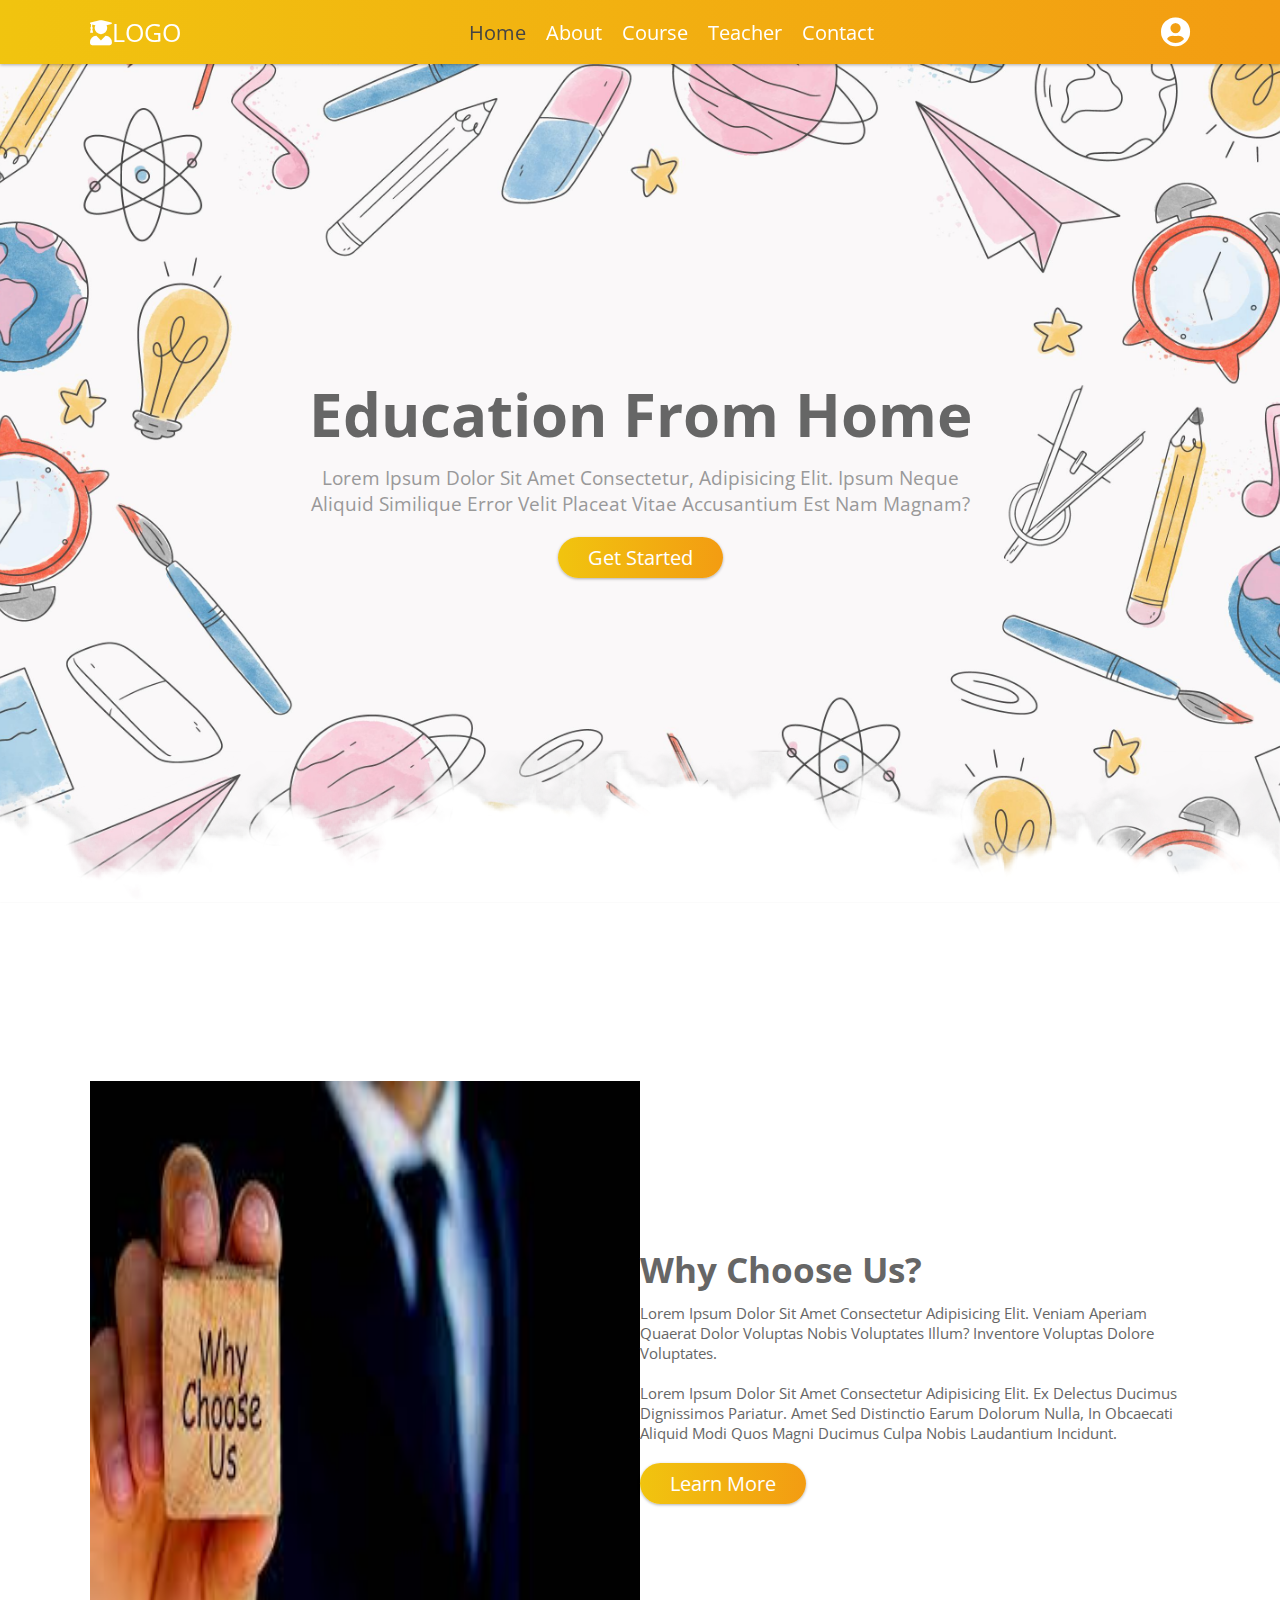
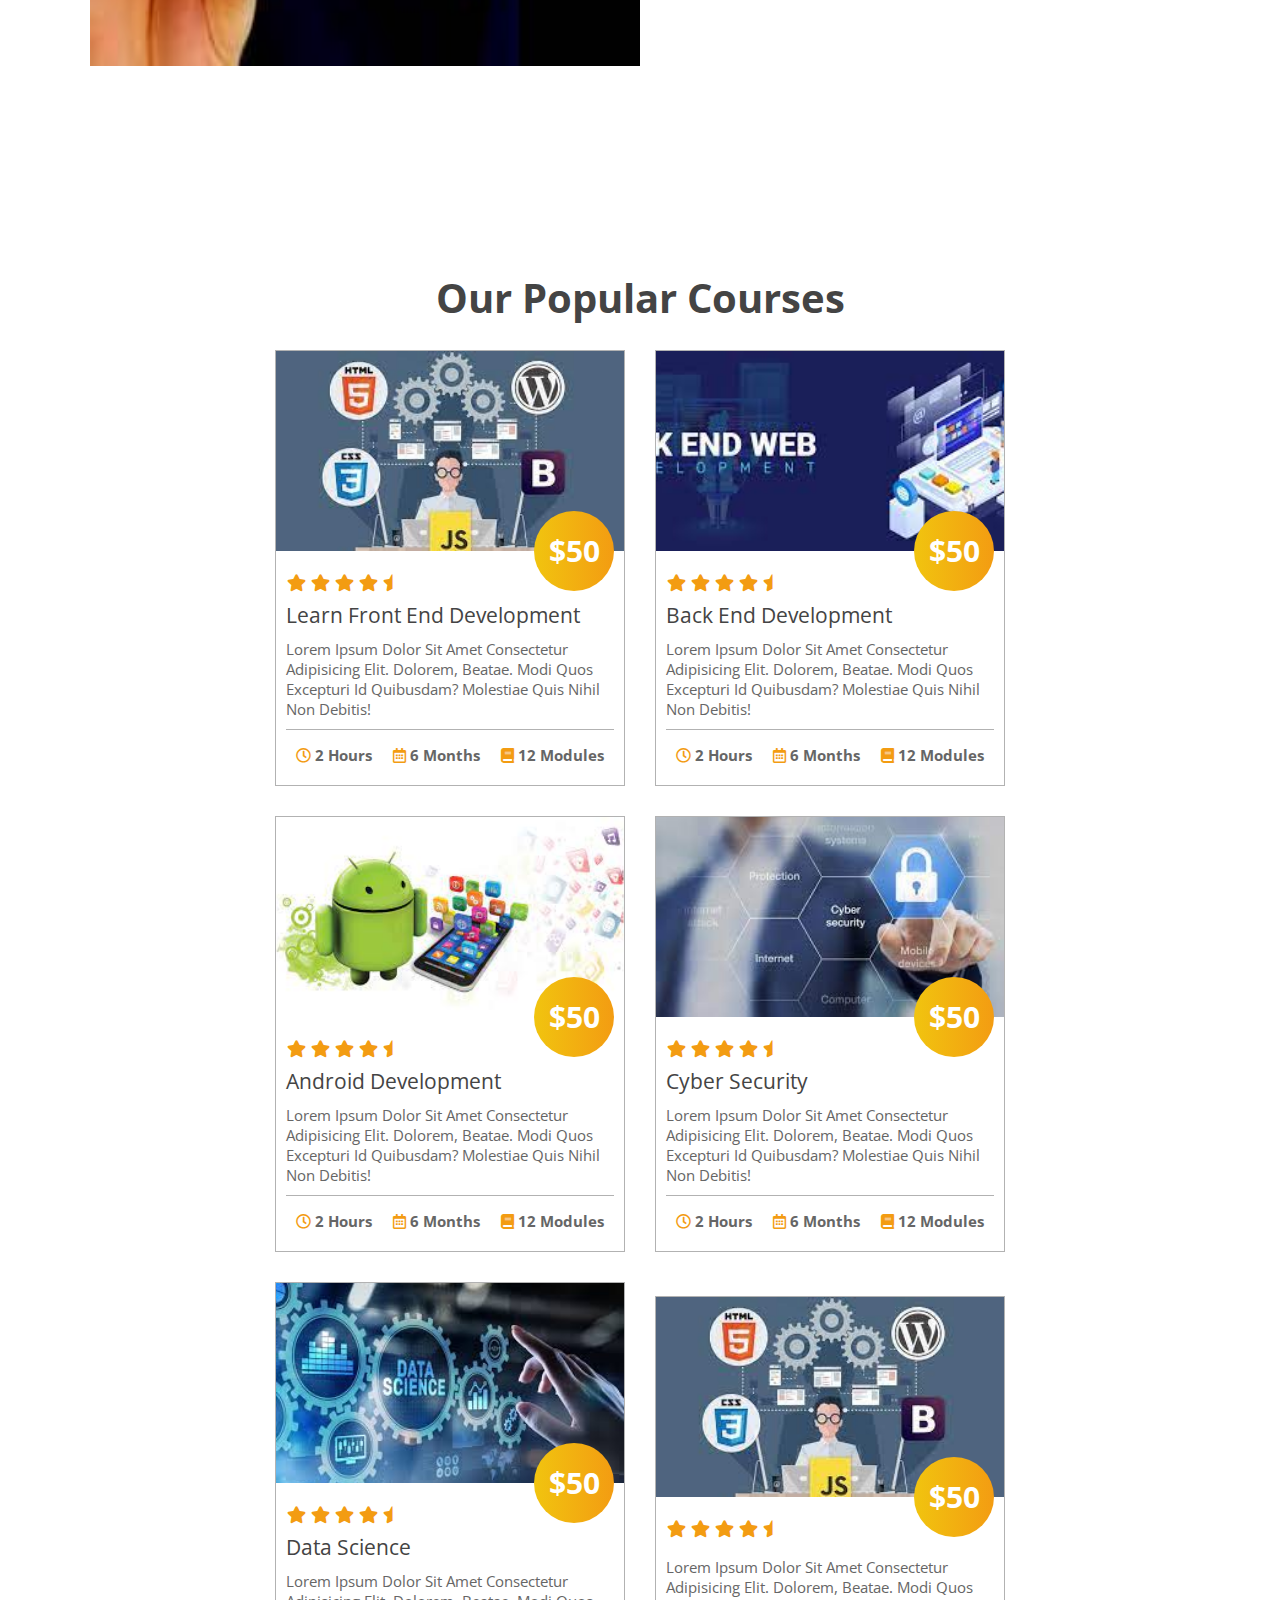
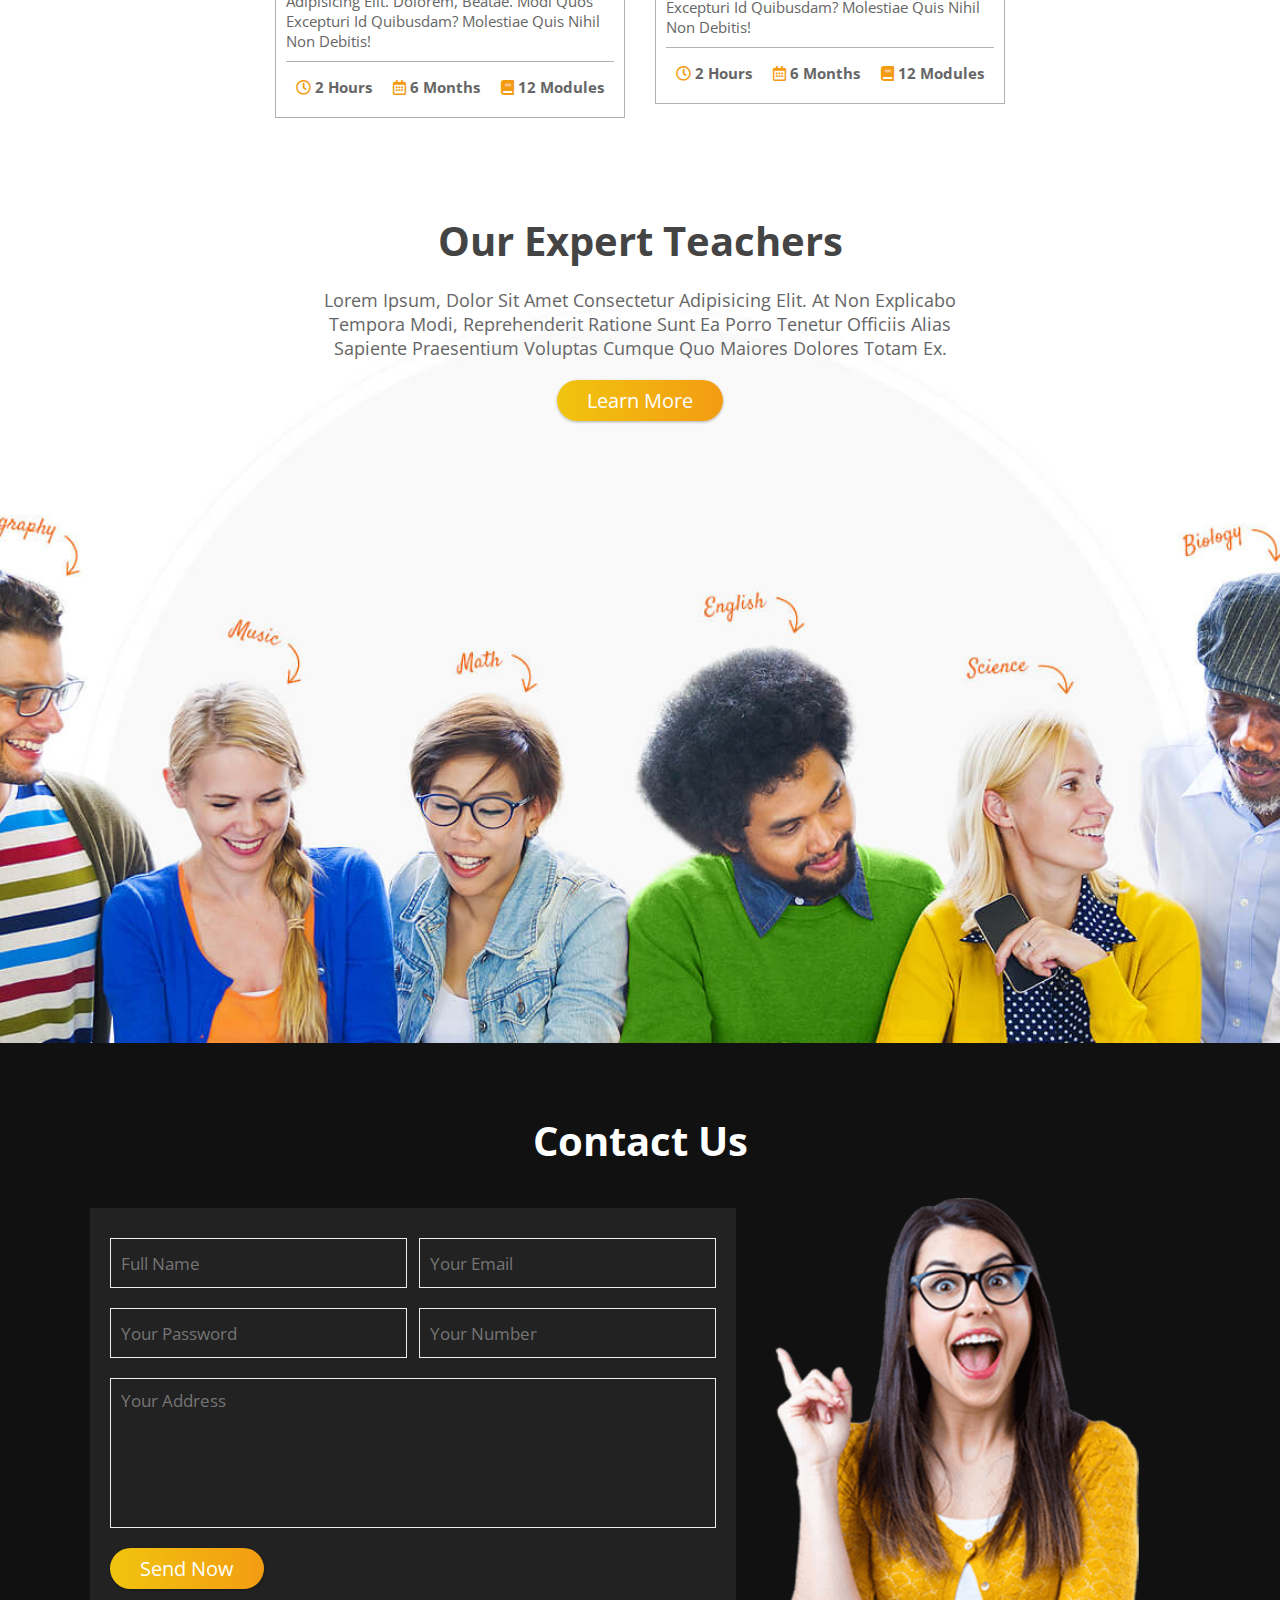
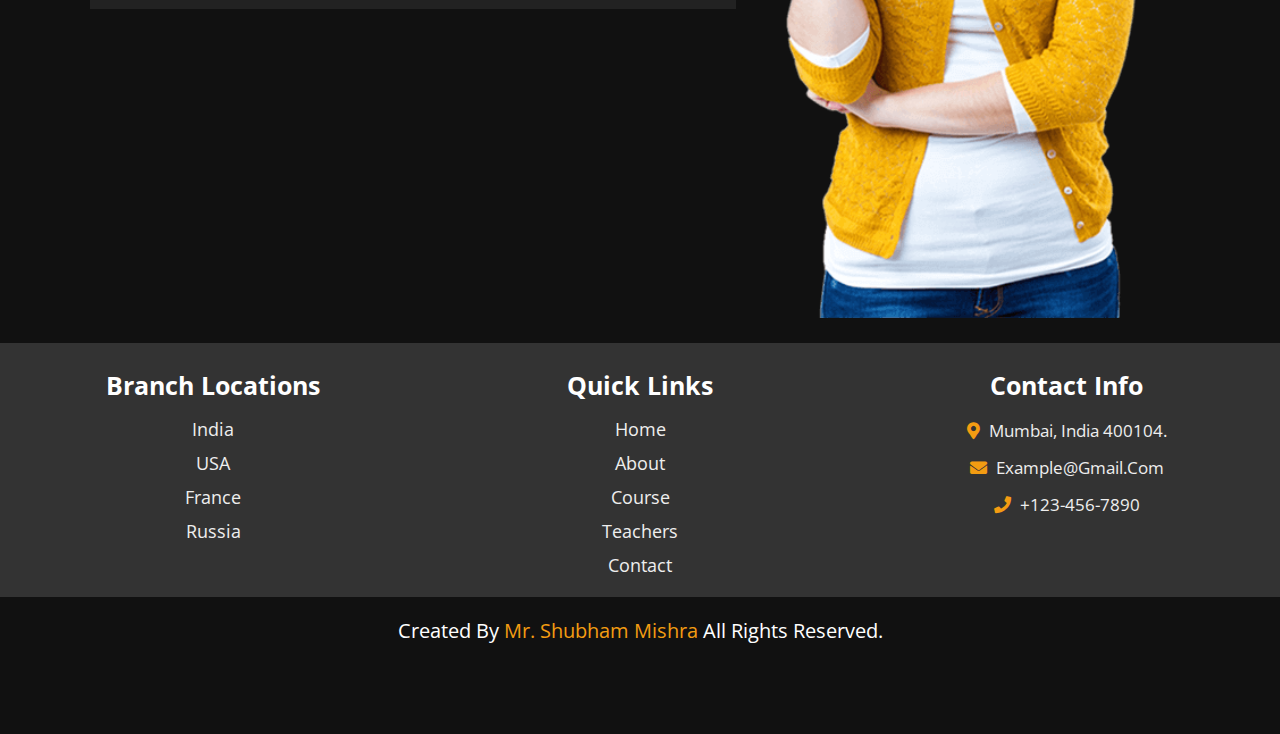
<file: index.html>
<!DOCTYPE html>
<html lang="en">
<head>
    <meta charset="UTF-8">
    <meta name="viewpoSrt" content="width=device-width, initial-scale=1.0">
    <title>index</title>

    <!-- google fonts cdn link  -->
    <link rel="preconnect" href="https://fonts.gstatic.com">
    <link href="https://fonts.googleapis.com/css2?family=Open+Sans:wght@300;400;600&display=swap" rel="stylesheet">

    <!-- font awesome cdn link  -->
    <link rel="stylesheet" href="https://cdnjs.cloudflare.com/ajax/libs/font-awesome/5.15.2/css/all.min.css">

    <!-- custom css file link  -->
    <link rel="stylesheet" href="style.css">

</head>
<body>
   
<!-- header section starts  -->

<header>

    <div id="menu" class="fas fa-bars"></div>

    <a href="#" class="logo"><i class="fas fa-user-graduate"></i>LOGO</a>

    <nav class="navbar">
        <ul>
            <li><a class="active" href="#home">home</a></li>
            <li><a href="#about">about</a></li>
            <li><a href="#course">course</a></li>
            <li><a href="#teacher">teacher</a></li>
            <li><a href="#contact">contact</a></li>
        </ul>
    </nav>

    <div id="login" class="fas fa-user-circle"></div>
    <!--<div id="sign_in"class="fa fa-sign-in"></div>-->

</header>

<!-- header section ends -->

<!-- login form  -->

<div class="login-form">

    <form action="">
        <h3>login</h3>
        <input type="email" placeholder="username" class="box">
        <input type="password" placeholder="password" class="box">
        <p>forget password? <a href="#">click here</a></p>
        <p>don't have an account? <a href="signup.html" target="_blank">register now</a></p>
        <input type="submit" class="btn" value="login">
        <i class="fas fa-times"></i>
    </form>

</div>

<!-- home section starts  -->

<section class="home" id="home">

    <h1>education from home</h1>
    <p>Lorem ipsum dolor sit amet consectetur, adipisicing elit. Ipsum neque aliquid similique error velit placeat vitae accusantium est nam magnam?</p>
    <a href="#"><button class="btn">get started</button></a>

    <div class="shape"></div>

</section>

<!-- home section ends -->

<!-- about section starts  -->

<section class="about" id="about">

    <div class="image">
        <img src="img-about.jpg" alt="">
    </div>

    <div class="content">
        <h3>why choose us?</h3>
        <p>Lorem ipsum dolor sit amet consectetur adipisicing elit. Veniam aperiam quaerat dolor voluptas nobis voluptates illum? Inventore voluptas dolore voluptates.</p>
        <p>Lorem ipsum dolor sit amet consectetur adipisicing elit. Ex delectus ducimus dignissimos pariatur. Amet sed distinctio earum dolorum nulla, in obcaecati aliquid modi quos magni ducimus culpa nobis laudantium incidunt.</p>
        <a href="#"><button class="btn">learn more</button></a>
    </div>

</section>

<!-- about section ends -->

<!-- course section starts  -->

<section class="course" id="course">

<h1 class="heading">our popular courses</h1>    

<div class="box-container">

    <div class="box">
        <img src="course1.jpg" alt="">
        <h3 class="price">$50</h3>
        <div class="content">
            <div class="stars">
                <i class="fas fa-star"></i>
                <i class="fas fa-star"></i>
                <i class="fas fa-star"></i>
                <i class="fas fa-star"></i>
                <i class="fas fa-star-half"></i>
            </div>
            <a href="#" class="title">learn front end development</a>
            <p>Lorem ipsum dolor sit amet consectetur adipisicing elit. Dolorem, beatae. Modi quos excepturi id quibusdam? Molestiae quis nihil non debitis!</p>
            <div class="info">
                <h3> <i class="far fa-clock"></i> 2 hours </h3>
                <h3> <i class="far fa-calendar-alt"></i> 6 months </h3>
                <h3> <i class="fas fa-book"></i> 12 modules </h3>
            </div>
        </div>
    </div>

    <div class="box">
        <img src="course2.jpg" alt="">
        <h3 class="price">$50</h3>
        <div class="content">
            <div class="stars">
                <i class="fas fa-star"></i>
                <i class="fas fa-star"></i>
                <i class="fas fa-star"></i>
                <i class="fas fa-star"></i>
                <i class="fas fa-star-half"></i>
            </div>
            <a href="#" class="title">Back end development</a>
            <p>Lorem ipsum dolor sit amet consectetur adipisicing elit. Dolorem, beatae. Modi quos excepturi id quibusdam? Molestiae quis nihil non debitis!</p>
            <div class="info">
                <h3> <i class="far fa-clock"></i> 2 hours </h3>
                <h3> <i class="far fa-calendar-alt"></i> 6 months </h3>
                <h3> <i class="fas fa-book"></i> 12 modules </h3>
            </div>
        </div>
    </div>

    <div class="box">
        <img src="course3.jpg" alt="">
        <h3 class="price">$50</h3>
        <div class="content">
            <div class="stars">
                <i class="fas fa-star"></i>
                <i class="fas fa-star"></i>
                <i class="fas fa-star"></i>
                <i class="fas fa-star"></i>
                <i class="fas fa-star-half"></i>
            </div>
            <a href="#" class="title">Android development</a>
            <p>Lorem ipsum dolor sit amet consectetur adipisicing elit. Dolorem, beatae. Modi quos excepturi id quibusdam? Molestiae quis nihil non debitis!</p>
            <div class="info">
                <h3> <i class="far fa-clock"></i> 2 hours </h3>
                <h3> <i class="far fa-calendar-alt"></i> 6 months </h3>
                <h3> <i class="fas fa-book"></i> 12 modules </h3>
            </div>
        </div>
    </div>

    <div class="box">
        <img src="course4.jpg" alt="">
        <h3 class="price">$50</h3>
        <div class="content">
            <div class="stars">
                <i class="fas fa-star"></i>
                <i class="fas fa-star"></i>
                <i class="fas fa-star"></i>
                <i class="fas fa-star"></i>
                <i class="fas fa-star-half"></i>
            </div>
            <a href="#" class="title">Cyber Security</a>
            <p>Lorem ipsum dolor sit amet consectetur adipisicing elit. Dolorem, beatae. Modi quos excepturi id quibusdam? Molestiae quis nihil non debitis!</p>
            <div class="info">
                <h3> <i class="far fa-clock"></i> 2 hours </h3>
                <h3> <i class="far fa-calendar-alt"></i> 6 months </h3>
                <h3> <i class="fas fa-book"></i> 12 modules </h3>
            </div>
        </div>
    </div>

    <div class="box">
        <img src="course5.jpg" alt="">
        <h3 class="price">$50</h3>
        <div class="content">
            <div class="stars">
                <i class="fas fa-star"></i>
                <i class="fas fa-star"></i>
                <i class="fas fa-star"></i>
                <i class="fas fa-star"></i>
                <i class="fas fa-star-half"></i>
            </div>
            <a href="#" class="title">Data Science</a>
            <p>Lorem ipsum dolor sit amet consectetur adipisicing elit. Dolorem, beatae. Modi quos excepturi id quibusdam? Molestiae quis nihil non debitis!</p>
            <div class="info">
                <h3> <i class="far fa-clock"></i> 2 hours </h3>
                <h3> <i class="far fa-calendar-alt"></i> 6 months </h3>
                <h3> <i class="fas fa-book"></i> 12 modules </h3>
            </div>
        </div>
    </div>

    <div class="box">
        <img src="course6.jpg" alt="">
        <h3 class="price">$50</h3>
        <div class="content">
            <div class="stars">
                <i class="fas fa-star"></i>
                <i class="fas fa-star"></i>
                <i class="fas fa-star"></i>
                <i class="fas fa-star"></i>
                <i class="fas fa-star-half"></i>
            </div>
            <a href="#" class="title"></a>
            <p>Lorem ipsum dolor sit amet consectetur adipisicing elit. Dolorem, beatae. Modi quos excepturi id quibusdam? Molestiae quis nihil non debitis!</p>
            <div class="info">
                <h3> <i class="far fa-clock"></i> 2 hours </h3>
                <h3> <i class="far fa-calendar-alt"></i> 6 months </h3>
                <h3> <i class="fas fa-book"></i> 12 modules </h3>
            </div>
        </div>
    </div>

</div>

</section>

<!-- course section ends -->

<!-- teacher section starts  -->

<section class="teacher" id="teacher">

<h1 class="heading">our expert teachers</h1>

<p>Lorem ipsum, dolor sit amet consectetur adipisicing elit. At non explicabo tempora modi, reprehenderit ratione sunt ea porro tenetur officiis alias sapiente praesentium voluptas cumque quo maiores dolores totam ex.</p>

<a href="#"><button class="btn">learn more</button></a>

</section>

<!-- teacher section ends -->

<!-- contact section starts  -->

<section class="contact" id="contact">

<h1 class="heading">contact us</h1>

<div class="row">

    <form action="">
        <input type="text" placeholder="full name" class="box">
        <input type="email" placeholder="your email" class="box">
        <input type="password" placeholder="your password" class="box">
        <input type="number" placeholder="your number" class="box">
        <textarea name="" id="" cols="30" rows="10" class="box address" placeholder="your address"></textarea>
        <input type="submit" class="btn" value="send now">
    </form>

    <div class="image">
        <img src="contact-img.png" alt="">
    </div>

</div>

</section>

<!-- contact section ends -->

<!-- footer section starts  -->

<div class="footer">

    <div class="box-container">

        <div class="box">
            <h3>branch locations</h3>
            <a href="#">India</a>
            <a href="#">USA</a>
            <a href="#">france</a>
            <a href="#">russia</a>
        </div>

        <div class="box">
            <h3>quick links</h3>
            <a href="#">home</a>
            <a href="#">about</a>
            <a href="#">course</a>
            <a href="#">teachers</a>
            <a href="#">contact</a>
        </div>

        <div class="box">
            <h3>contact info</h3>
            <p> <i class="fas fa-map-marker-alt"></i> mumbai, india 400104. </p>
            <p> <i class="fas fa-envelope"></i> example@gmail.com </p>
            <p> <i class="fas fa-phone"></i> +123-456-7890 </p>
        </div>

    </div>

    <h1 class="credit">created by <a href="#">Mr. Shubham Mishra</a> all rights reserved. </h1>

</div>

<!-- footer section ends -->





















<!-- jquery cdn link  -->
<script src="https://cdnjs.cloudflare.com/ajax/libs/jquery/3.6.0/jquery.min.js"></script>

<!-- custom js file link  -->
<script src="script.js"></script>

</body>
</html>
</file>
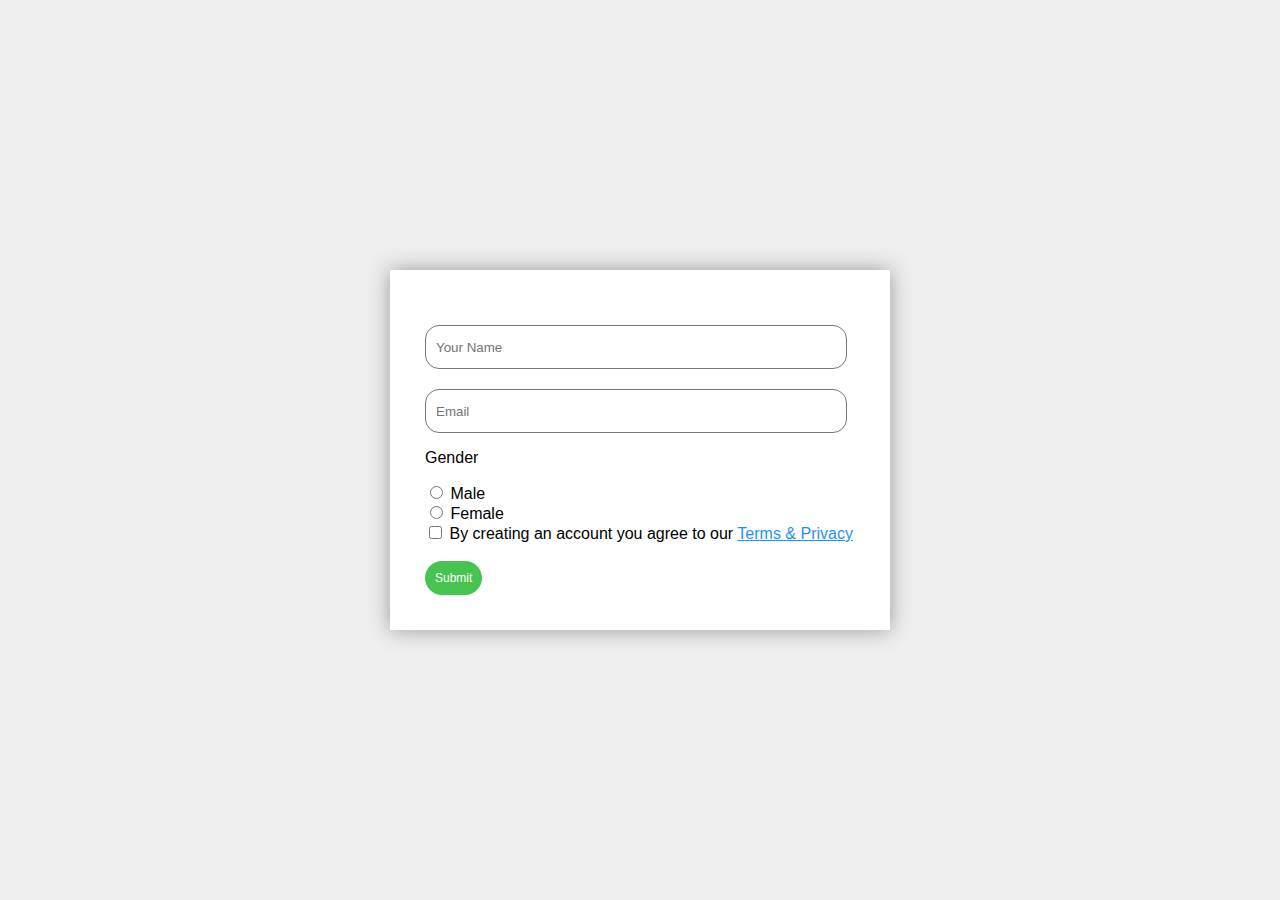
<file: signup.html>
<!DOCTYPE html>
<html lang="en">
<head>
    <meta charset="UTF-8">
    <meta http-equiv="X-UA-Compatible" content="IE=edge">
    <meta name="viewport" content="width=device-width, initial-scale=1.0">
    <title>Contact Form Design</title>
    <link rel="stylesheet" href="signupp.css">
</head>
<body>
    <div class="contact-box">
        <form>
            <input type="text" class="input-field" placeholder="Your Name">
            <input type="email" class="input-field" placeholder="Email">
            <p>Gender</p>
            <input type="radio" id="male" name="fav_language" value="HTML">
            <label for="male">Male</label><br>
            <input type="radio" id="female" name="fav_language" value="CSS">
            <label for="female">Female</label><br>
            <input type="checkbox">
            <label>By creating an account you agree to our <a href="#"
                style="color:dodgerblue">Terms & Privacy</a><label>
            
            <button type="button" class="btn">Submit<a href="index.html"></a></button>
        </form>
    </div>
</body>
</html>
</file>
<file: style.css>
:root{
    --gradient:linear-gradient(90deg, #f1c40f, #f39c12);
}

*{
    font-family: 'Open Sans', sans-serif;
    margin:0; padding:0;
    box-sizing: border-box;
    border:none; outline: none;
    text-decoration: none;
    text-transform: capitalize;
    transition: all .2s linear;
}

*::selection{
    background:#f39c12;
    color:#fff;
}

html{
    font-size: 62.5%;
    overflow-x: hidden;
}

html::-webkit-scrollbar{
    width:1.5rem;
}

html::-webkit-scrollbar-track{
    background:#333;
}

html::-webkit-scrollbar-thumb{
    background:linear-gradient(#f1c40f, #f39c12);
}

section{
    min-height: 100vh;
    padding:1rem 7%;
    padding-top:6rem;
}

.btn{
    padding:.7rem 3rem;
    font-size: 2rem;
    color:#fff;
    background:var(--gradient);
    border-radius: 5rem;
    margin-top: 1rem;
    cursor: pointer;
    box-shadow: 0 .1rem .3rem rgba(0,0,0,.3);
    position: relative;
    overflow: hidden;
    z-index: 0;
}

.btn::before{
    content: '';
    position: absolute;
    top:-1rem; left:-100%;
    background:#fff9;
    height:150%;
    width:20%;
    transform: rotate(25deg);
    z-index: -1;
}

.btn:hover::before{
    transition: .3s linear;
    left: 120%;
}

.heading{
    color:#444;
    padding:1rem;
    font-size: 4rem;
    text-align: center;
}

header{
    width: 100%;
    display: flex;
    align-items: center;
    justify-content: space-between;
    position: fixed;
    top:0; left: 0;
    z-index: 1000;
    padding:1.5rem 7%;
    background:var(--gradient);
    box-shadow: 0 .1rem .3rem rgba(0,0,0,.3);
}

header .logo{
    color:#fff;
    font-size: 2.5rem;
}

header .navbar ul{
    display: flex;
    align-items: center;
    justify-content: center;
    list-style: none;
}

header .navbar ul li{
    margin:0 1rem;
}

header .navbar ul li a{
    font-size: 2rem;
    color:#fff;
}

header .navbar ul li a.active,
header .navbar ul li a:hover{
    color:#444;
}

header #login{
    font-size: 3rem;
    color:#fff;
    cursor: pointer;
}

header #login:hover{
    color:#444;
}

header #menu{
    font-size: 3rem;
    color:#fff;
    cursor: pointer;
    display: none;
}

.login-form{
    height:100%;
    width:100%;
    position: fixed;
    top:-120%; left: 0;
    z-index: 1000;
    background:rgba(0,0,0,.5);
    display: flex;
    align-items: center;
    justify-content: center;
}

.login-form.popup{
    top:0;
}

.login-form form{
    width:35rem;
    background:#fff;
    margin:0 2rem;
    padding:1rem 3rem;
    border-radius: .5rem;
    box-shadow: 0 .1rem .3rem #333;
    position: relative;
}

.login-form form h3{
    font-size: 3rem;
    color:#f39c12;
    padding:1rem 0;
}

.login-form form .box{
    width:100%;
    padding:1rem 0;
    margin:1rem 0;
    border-bottom: .2rem solid #666;
    font-size: 1.6rem;
    color:#333;
    text-transform: none;
}

.login-form form .box::placeholder{
    text-transform: capitalize;
}

.login-form form .box:focus{
    border-color: #f39c12;
}

.login-form form .box:nth-child(3){
    margin-bottom: 5rem;
}

.login-form form p{
    font-size: 1.4rem;
    color:#666;
    padding:.5rem 0;
}

.login-form form p a{
    color:#f39c12;
}

.login-form form .btn{
    width: 100%;
    margin:2rem 0;
}

.login-form form .btn:hover{
    background:#444;
}

.login-form form .fa-times{
    position: absolute;
    top:1.5rem; right:2rem;
    font-size: 2.5rem;
    cursor: pointer;
    color:#999;
}

.login-form form .fa-times:hover{
    color:#444;
}

.home{
    display: flex;
    align-items: center;
    justify-content: center;
    flex-flow: column;
    background:url(home-bg.jpg) no-repeat;
    background-size: cover;
    background-position: center;
    background-attachment: fixed;
    position: relative;
    text-align: center;
}

.home h1{
    font-size: 6rem;
    color:#666;
}

.home p{
    font-size: 1.9rem;
    color:#999;
    padding:1rem 0;
    width:70rem;
}

.home .shape{
    position: absolute;
    bottom:-.2rem; left: 0;
    height:15rem;
    width:100%;
    background:url(shape.png);
    block-size: 100rem 15rem;
    filter: drop-shadow(0 -.1rem .1rem rgba(0,0,0,.2));
    animation: animate 10s linear infinite;
}

@keyframes animate{

    0%{
        background-position-x: 0rem;
    }

    100%{
        background-position-x: 100rem;
    }

}

.about{
    display: flex;
    align-items: center;
    justify-content: center;
    flex-wrap: wrap;
}

.about .image{
    flex:1 1 40rem;
}

.about .image img{
    height:65vh;
    width:100%;
}

.about .content{
    flex:1 1 40rem;
}

.about .content h3{
    font-size: 3.5rem;
    color:#666;
}

.about .content p{
    font-size: 1.5rem;
    color:#666;
    padding:1rem 0;
}

.course .box-container{
    display: flex;
    align-items: center;
    justify-content: center;
    flex-wrap: wrap;
}

.course .box-container .box{
    width:35rem;
    border:.1rem solid rgba(0,0,0,.3);
    position: relative;
    margin:1.5rem;  
}

.course .box-container .box img{
    height:20rem;
    width: 100%;
    object-fit: cover;
}

.course .box-container .box .content{
    padding:1rem;
}

.course .box-container .box .content .stars i{
    color:#f39c12;
    font-size: 1.7rem;
    padding:1rem .1rem;
}

.course .box-container .box .content .title{
    color:#444;
    font-size: 2.1rem;
}

.course .box-container .box .content .title:hover{
    text-decoration: underline;
}

.course .box-container .box .content p{
    padding:1rem 0;
    color:#666;
    font-size: 1.5rem;
}

.course .box-container .box .content .info{
    display: flex;
    justify-content: space-between;
    align-items: center;
    padding-top: .5rem;
    border-top: .1rem solid rgba(0,0,0,.3);
}

.course .box-container .box .content .info h3{
    font-size: 1.5rem;
    padding:1rem;
    color:#666;
}

.course .box-container .box .content .info h3 i{
    color:#f39c12;
}

.course .box-container .box .price{
    position: absolute;
    top:16rem; right:1rem;
    height:8rem;
    width:8rem;
    line-height: 8rem;
    text-align: center;
    border-radius: 50%;
    background:var(--gradient);
    color:#fff;
    font-size: 3rem;
}

.teacher{
    text-align: center;
    background:url(teachers.jfif) no-repeat;
    background-size: cover;
    background-position: bottom;
}

.teacher p{
    font-size: 1.8rem;
    color:#666;
    width:65rem;
    margin:1rem auto;
}

.contact{
    background:#111;
}

.contact .heading{
    color:#fff;
}

.contact .row{
    display: flex;
    align-items: flex-start;
    justify-content: center;
    flex-wrap: wrap;
}

.contact .row form{
    flex:1 1 50rem;
    background:#222;
    padding:2rem;
    display: flex;
    justify-content: space-between;
    flex-wrap: wrap;
    margin-top: 3rem;
    align-items: flex-start;
}

.contact .row form .box{
    height:5rem;
    width:49%;
    border:.1rem solid #eee;
    padding:0 1rem;
    margin:1rem 0;
    font-size: 1.7rem;
    color:#fff;
    background:none;
    text-transform: none;
}

.contact .row form .box:focus{
    border-color: #f39c12;
}

.contact .row form .box::placeholder{
    text-transform: capitalize;
}

.contact .row form .address{
    height:15rem;
    padding:1rem;
    resize: none;
    width:100%;
}

.contact .row form .btn:hover{
    background:#fff;
    color:#333;
}

.contact .row .image img{
    height: 80vh;
    margin-top: 2rem;
}

.footer{
    background:#333;
}

.footer .box-container{
    display: flex;
    justify-content: center;
    flex-wrap: wrap;
}

.footer .box-container .box{
    margin:1.5rem;
    text-align: center;
    flex:1 1 25rem;
}

.footer .box-container .box h3{
    font-size: 2.5rem;
    color:#fff;
    padding:1rem 0;
}

.footer .box-container .box p{
    font-size: 1.7rem;
    color:#eee;
    padding:.7rem 0;
}

.footer .box-container .box p i{
    padding-right: .5rem;
    color:#f39c12;
}

.footer .box-container .box a{
    font-size: 1.8rem;
    display: block;
    padding:.5rem 0;
    color:#eee;
}

.footer .box-container .box a:hover{
    text-decoration: underline;
}

.footer .credit{
    padding:2rem 1rem;
    font-size: 2rem;
    color:#fff;
    background:#111;
    text-align: center;
    font-weight: normal;
    padding-bottom: 9rem;
}

.footer .credit a{
    color:#f39c12
}















/* media queries  */

@media (max-width:768px){

    html{
        font-size: 55%;
    }

    header #menu{
        display: block;
    }

    header .navbar{
        position: fixed;
        top:-120%; left:0;
        width:100%;
        background:#444;
    }

    header .navbar ul{
        flex-flow: column;
        padding:2rem 0;
    }

    header .navbar ul li{
        margin:1.5rem 0;
        text-align: center;
        width:100%;
    }

    header .navbar ul li a{
        font-size: 2.5rem;
        display: block;
    }

    header .navbar ul li a.active,
    header .navbar ul li a:hover{
        color:#f39c12;
    }

    .fa-times{
        transform: rotate(180deg);
    }

    header .navbar.nav-toggle{
        top:6.4rem;
    }

    .home h1{
        font-size: 4rem;
    }

    .home p{
        width: auto;
    }

    .teacher p{
        width:auto;
    }

    .contact .row .image{
        display: none;
    }

}

@media (max-width:500px){

    html{
        font-size: 50%;
    }

    .contact .row form .box{
        width:100%;
    }

}
</file>
<file: signupp.css>
.{
    margin: 0;
    padding: 0;
}
body
{
   background-color: #efefef;
   font-family: sans-serif;
}
.contact-box{
    width: 500px;
    background-color: #fff;
    box-shadow: 0 0 20px 0 #999;
    top: 50%;
    left: 50%;
    transform: translate(-50%,-50%);
    position: absolute;
}
form
{
    margin: 35px;
}
.input-field{
    width: 400px;
    height: 40px;
    margin-top: 20px;
    padding-left: 10px;
    padding-right: 10px;
    border: 1px solid #777;
    border-radius: 14px;
    outline: none;
}
.textarea-field{
    height: 150px;
    padding-top: 10px;
}
.btn{
    border-radius: 20px;
    color: #fff;
    margin-top: 18px;
    padding: 10px;
    background-color: #47c350;
    font-size: 12px;
    border: none;
    cursor: pointer;
}
</file>
